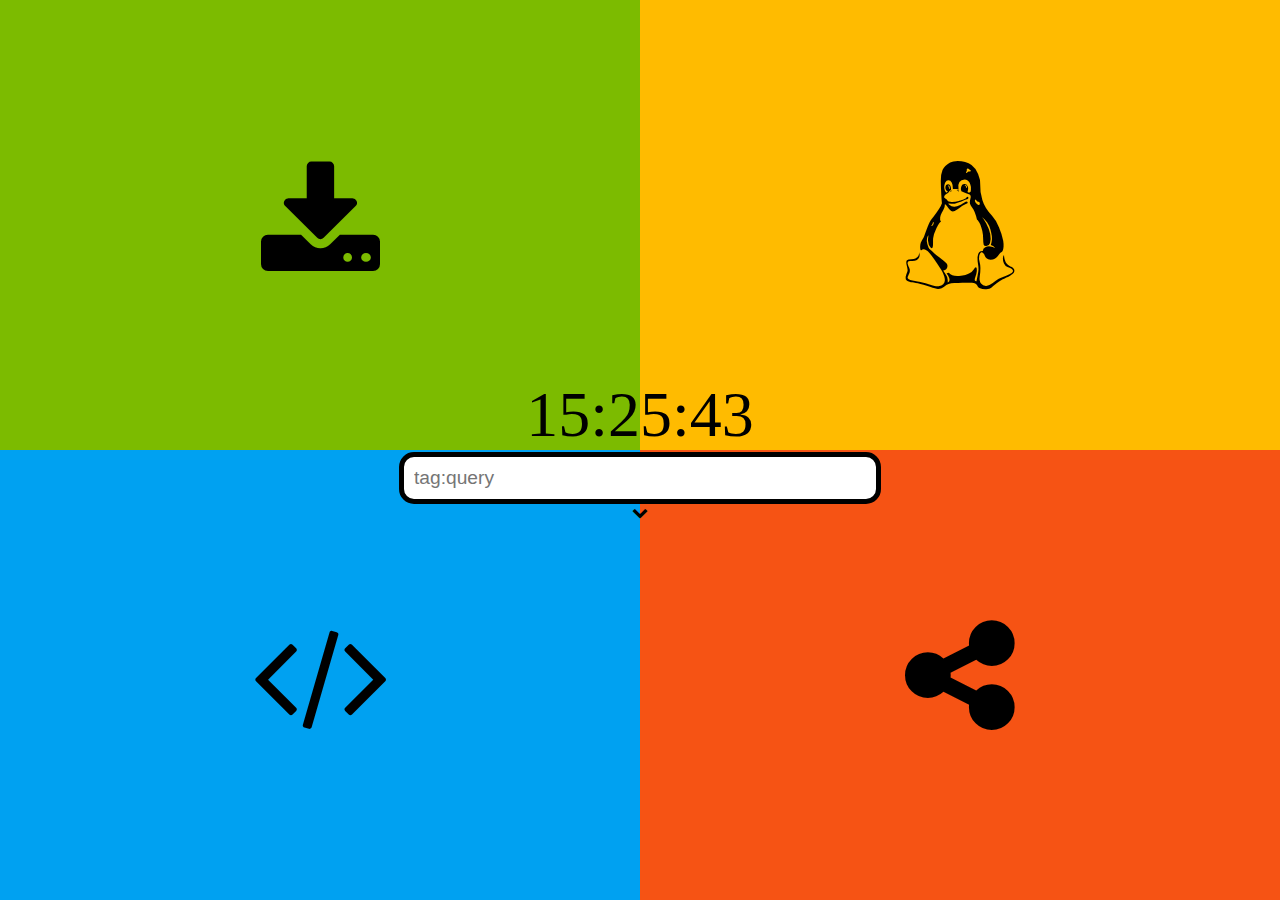
<file: index.html>
<!doctype html>
<html lang="en">
    <head>
        <title>StartPage</title>
        <meta charset="utf-8">
        <meta name="viewport" content="width-device-width, initial-scale=1.0"/>

        <link rel="stylesheet" href="public/font-awesome-4.6.3/css/font-awesome.min.css">
        <link rel="stylesheet" href="public/css/main.css">
        <link rel="stylesheet" href="public/css/themetwo.css">
    </head>
    <body>
        <nav class="text-center hide" id="bookmarks"></nav>

        <header class="row w-100">
            <!-- left panel -->
            <div id="header-left" class="col w-50 left text-center background1">
                <a href="#panel-top-right"><span class="icon fa fa-download"></span></a>
            </div>
            <div id="panel-top-left" class="panel w-50 background2">
                <a href="#"><span class="fa fa-chevron-left"></span></a>
            </div>
            <!-- right panel -->
            <div id="header-right" class="col w-50 right text-center background2">
                <a href="#panel-top-left"><span class="icon fa fa-linux"></span></a>
            </div>
            <div id="panel-top-right" class="panel w-50 background1">
                <a href="#"><span class="fa fa-chevron-right"></span></a>
            </div>
        </header>
        <main class="row text-center">
            <div id="main-col" class="col w-40">
                <!-- an element with an id="time" for the clock -->
                <p id="time"></p>

                <!-- the most important element in the startpage is the form.
                    This performs the core functionality -->
                <form name="searchForm" class="searchForm style2" method="GET" action="javascript:runQuery()">
                    <!-- an element with id="list-search" shows/hides the list of
                        user generated search engines -->
                        <!-- The following search input should be used 'as is' to
                            ensure correct functionality -->
                        <input class="searchInput" type="text" name="q" placeholder="tag:query" autofocus>
                        <span id="list-search" class="fa fa-chevron-down"></span>
                </form>

                <!-- an ul with class="hide" is necessary for the hiding/showing of
                    the user defined search engine list.
                    In order for the list to be initially hidden this should be
                    defined in your custom css file -->
                <ul id="searchEngineList" class="hide"></ul>
            </div>
        </main>
        <footer class="row w-100">
            <!-- left panel -->
            <div id="footer-left" class="col w-50 left text-center background3">
                <a href="#panel-bottom-right"><span class="icon fa fa-code"></span></a>
            </div>
            <div id="panel-bottom-left" class="panel w-50 background4">
                <a href="#"><span class="fa fa-chevron-left"></span></a>
            </div>
            <!-- right panel -->
            <div id="footer-right" class="col w-50 right text-center background4">
                <a href="#panel-bottom-left"><span class="icon fa fa-share-alt"></span></a>
            </div>
            <div id="panel-bottom-right" class="text-center panel w-50
                background3">
                <a href="#"><span class="fa fa-chevron-right"></span></a>
            </div>
        </footer>
        <!-- the following are required in this exact order -->
        <script type="text/javascript" src="public/js/lists.js"></script>
        <script type="text/javascript" src="public/js/protocols.js"></script>
        <script type="text/javascript" src="public/js/SearchQuery.js"></script>
        <script type="text/javascript" src="public/js/startpage.js"></script>

        <script type="text/javascript" src="public/js/themetwo.js"></script>
    </body>
</html>
</file>
<file: public/css/main.css>
/**
 * MAIN LAYOUT STYLES (Only layout no colors)
 *
 * CONTENTS
 *
 * SETTINGS
 * GLOBAL-STYLES.....Cross-Site Globally-available variables and config.
 *
 * COMPONENTS
 * HEADER ...........The header.
 * CONTENT ..........The individual page styles.
 * FOOTER............The footer.
 * MEDIA.............Media Queries
 */

 /*------------------------------------*\
    #GLOBAL-STYLES
\*------------------------------------*/

        html{box-sizing:border-box;}
        *, *:before, *:after{box-sizing:inherit;}
        body{font-size:100%;min-height:100%;margin:0;padding:0;}
	.show{display:block;}
	.hide{display:none;}
	.mob-show{display:none;}
	.single-img:hover, .single-img:focus, .close:hover, .close:focus, .open:hover, .open:focus, #nav_close:hover, #nav_close:focus{cursor:pointer;}
	.list-inline li{display:inline-block;}

	/* links */
	a{font-weight:bold;cursor:pointer;}
	a:focus{}
	a:link{color:inherit;text-decoration:none;outline:none;}
	a:visited{color:inherit;text-decoration:none;}
	a:hover{text-decoration:none;}
	a:active{}

	/* Enables mobile menu smooth slide out*/
	#panel_main{
	/* Transition */
		-webkit-transition:all .6s ease-in-out; /* Chrome 1-25, Safari 3.2+ */
		-moz-transition:all .6s ease-in-out; /* Firefox 4-15 */
		-o-transition:all .6s ease-in-out; /* Opera 10.50–12.00 */
		transition:all .6s ease-in-out; /* Chrome 26, Firefox 16+, IE 10+, Opera 12.10+ */
	}
/*
*	#BASE-GRID
*/

	.row{clear:both;overflow:hidden;}
	.row-noover{clear:both;overflow:visible;}

	/* Row/Col wrap padding */
	.wrap-15{padding-top:15px !important;padding-bottom:15px !important;overflow:hidden;}
	.wrap-15-top{padding-top:15px !important;overflow:hidden;}
	.wrap-15-bottom{padding-bottom:15px !important;overflow:hidden;}
	.wrap-15-30{padding-top:15px !important;padding-bottom:30px !important;overflow:hidden;}
	.wrap-30{padding-top:30px !important;padding-bottom:30px !important;overflow:hidden;}
	.wrap-30-bottom{padding-bottom:30px !important;overflow:hidden;}
	.wrap-30-top{padding-top:30px !important;overflow:hidden;}
	.wrap-30-60{padding-top:30px !important;padding-bottom:60px !important;overflow:hidden;}
	.wrap-30-120{padding-top:30px !important;padding-bottom:120px !important;overflow:hidden;}
	.wrap-60{padding-top:60px !important;padding-bottom:60px !important;overflow:hidden;}
	.wrap-60-top{padding-top:60px !important;overflow:hidden;}
	.wrap-60-bottom{padding-bottom:60px !important;overflow:hidden;}
	.wrap-60-30{padding-top:60px !important;padding-bottom:30px !important;overflow:hidden;}
	.wrap-60-120{padding-top:60px !important;padding-bottom:120px !important;overflow:hidden;}
	.wrap-120{padding-top:120px !important;padding-bottom:120px !important;overflow:hidden;}
	.wrap-120-top{padding-top:120px !important;overflow:hidden;}
	.wrap-120-bottom{padding-bottom:120px !important;overflow:hidden;}
	.wrap-120-30{padding-top:120px !important;padding-top:30px !important;overflow:hidden;}
	.wrap-120-60{padding-top:120px !important;padding-top:60px !important;overflow:hidden;}
	.wrap-240{padding-top:240px !important;padding-bottom:240px !important;overflow:hidden;}
        .wrap-240-top{padding-top:240px !important;overflow:hidden;}
	.wrap-360{padding-top:360px !important;padding-bottom:360px !important;overflow:hidden;}

	.col{padding:0 15px;}
        .col-30{padding:0 30px;}
/*
*	#ERRORS
*/


/*
*	#WIDTHS
*/

	.w-10{width:10%;}
	.w-20{width:20%;}
	.w-25{width:25%;}
	.w-30{width:30%;}
	.w-33{width:33%;} /* for thirds without gaps use 33% 34% 33% */
	.w-34{width:34%;}
	.w-40{width:40%;}
	.w-45{width:45%;}
	.w-50{width:50%;}
	.w-55{width:55%;}
	.w-60{width:60%;}
	.w-70{width:70%;}
	.w-75{width:75%;}
	.w-80{width:80%;}
	.w-90{width:90%;}
	.w-100{width:100%;}

/*
*	#FLOATS-MARGINS
*/

	.left{float:left;}
	.right{float:right;}
	.margin-center{margin:0 auto;}

/*
*	#TEXT-ALIGN
*/

	.text-center{text-align:center;}
	.text-left{text-align:left;}
	.text-right{text-align:right;}

/*
*	#FONTS
*/

	.font-weight-700{font-weight:700 !important;}
	.font-weight-500{font-weight:500 !important;}


 /*------------------------------------*\
    #CONTENT-STYLES
\*------------------------------------*/

/*
*	#MISC
*/
	/* Notification bar base styles */
	.notify-bottom, .notify-top{position:fixed;left:0;right:0;background-color:black;background-color:rgba(0,0,0,0.9);
/* Transition */
	-webkit-transition:all .6s ease-in-out; /* Chrome 1-25, Safari 3.2+ */
	-moz-transition:all .6s ease-in-out; /* Firefox 4-15 */
	-o-transition:all .6s ease-in-out; /* Opera 10.50–12.00 */
	transition:all .6s ease-in-out; /* Chrome 26, Firefox 16+, IE 10+, Opera 12.10+ */
	}
	.notify-bottom{bottom:0;}
	.notify-top{top:0;}

/*
*	#HEADER
*/

	/* Main Nav is styled in site.css file. Mobile nav size and layouts are defined here. */

	/* Mobile Nav */
	#mob_menu_open{padding:.5rem;border-radius:0 0 25% 0;}
	#mob_nav{z-index:999;position:fixed;}
	#mob_nav.top-slide{width:100%;top:0;left:0;overflow-x:auto;
/* Transform */
	-webkit-transform:translateY(-100%); /* Chrome, Safari 3.1+ */
	-moz-transform:translateY(-100%); /* Firefox 3.5+ */
	-o-transform:translateY(-100%); /* Opera 10.50-12.00 */
	-ms-transform:translateY(-100%); /* IE 9 */
	transform:translateY(-100%); /* Firefox 16+, IE 10+, Opera 12.10+ */
/* Transition */
	-webkit-transition:all .6s ease-in-out; /* Chrome 1-25, Safari 3.2+ */
	-moz-transition:all .6s ease-in-out; /* Firefox 4-15 */
	-o-transition:all .6s ease-in-out; /* Opera 10.50–12.00 */
	transition:all .6s ease-in-out; /* Chrome 26, Firefox 16+, IE 10+, Opera 12.10+ */
	}
	#mob_nav.right-slide{width:50%;height:100%;top:0;left:0;overflow-x:auto;
/* Transform */
	-webkit-transform:translateX(-100%); /* Chrome, Safari 3.1+ */
	-moz-transform:translateX(-100%); /* Firefox 3.5+ */
	-o-transform:translateX(-100%); /* Opera 10.50-12.00 */
	-ms-transform:translateX(-100%); /* IE 9 */
	transform:translateX(-100%); /* Firefox 16+, IE 10+, Opera 12.10+ */
/* Transition */
	-webkit-transition:all .6s ease-in-out; /* Chrome 1-25, Safari 3.2+ */
	-moz-transition:all .6s ease-in-out; /* Firefox 4-15 */
	-o-transition:all .6s ease-in-out; /* Opera 10.50–12.00 */
	transition:all .6s ease-in-out; /* Chrome 26, Firefox 16+, IE 10+, Opera 12.10+ */
	}
	.mob-nav li{}
	.mob-nav li:first-of-type{font-size:18px;padding-bottom:.5rem;}
	.mob-nav a{display:block;height:100%;padding:.5rem 0 .5rem 0;font-size:20px;}
/*
*	#CONTENT
*/
	#content{padding:0;}

/*
*	#FOOTER
*/

/*
*	#MEDIA
*/
	@media all and (max-width:64em){
		.ml-hide{display:none !important;}
		.ml-show{display:block !important;}
		.w-33, .w-34, .w-45, .w-55, .w-75, .ml-100{width:100% !important;float:none !important;}
		.m-center{text-align:center !important;}
		.m-nowrap{padding-top:0 !important;padding-bottom:0 !important;}

		.wrap-60{padding-top:30px !important;padding-bottom:30px !important;}

                .ml-10{width:10% !important;}
                .ml-20{width:20% !important;}
                .ml-25{width:25% !important;}
                .ml-30{width:30% !important;}
                .ml-33{width:33% !important;} /* for thirds without gaps use 33% 34% 33% */
                .ml-34{width:34% !important;}
                .ml-40{width:40% !important;}
                .ml-45{width:45% !important;}
                .ml-50{width:50% !important;}
                .ml-55{width:55% !important;}
                .ml-60{width:60% !important;}
                .ml-70{width:70% !important;}
                .ml-75{width:75% !important;}
                .ml-80{width:80% !important;}
                .ml-90{width:90% !important;}
                .ml-100{width:100% !important;}
	}
        @media all and (max-width:43.750em){
		.mm-hide{display:none !important;}
		.mm-show{display:block !important;}
                .col-30{padding:0 15px !important;}

                .mm-10{width:10% !important;}
                .mm-20{width:20% !important;}
                .mm-25{width:25% !important;}
                .mm-30{width:30% !important;}
                .mm-33{width:33% !important;} /* for thirds without gaps use 33% 34% 33% */
                .mm-34{width:34% !important;}
                .mm-40{width:40% !important;}
                .mm-45{width:45% !important;}
                .mm-50{width:50% !important;}
                .mm-55{width:55% !important;}
                .mm-60{width:60% !important;}
                .mm-70{width:70% !important;}
                .mm-75{width:75% !important;}
                .mm-80{width:80% !important;}
                .mm-90{width:90% !important;}
                .mm-100{width:100% !important;}
        }
</file>
<file: public/css/themetwo.css>
/*
 * THEMETWO
 *
 * Stylesheet
 *
 * slide in panel bookmarks
 *
 * form styles courtesy of
 *      http://callmenick.com/post/various-css-input-text-styles
 *
 *  Using Microsoft colour palette to make things easier.
 *
 */
/*
 * GLOBAL STYLES
 */
body{
    overflow:hidden;
}
/* green */
.background1{
    background-color:#7CBB00;
}
/* yellow */
.background2{
    background-color:#FFBB00;
}
/* blue */
.background3{
    background-color:#00A1F1;
}
/* red */
.background4{
    background-color:#F65314;
}
/*
 * PANELS
 */
.icon{
    font-size:8rem;
    position:relative;
    top:50%;
    transform:translateY(-50%);
}
.panel{
    padding-top:15px;
    text-align:center;
    height:50%;
    box-sizing:border-box;
    z-index:1;
    position:absolute;
    transition-property:transform;
    transition-duration:1s;
}
.panel ul li:first-of-type{
    font-size:2rem;
    text-decoration:underline;
}
.panel ul{
    list-style-type:none;
    padding:0;
}
.panel ul li{
    padding:5px 0;
    font-size:1.1rem;
    transition:all .6s;
}
.panel ul li:hover{
    opacity:.6;
}
/*
 * HEADER
 */
header{
    top:0;
    left:0;
    position:absolute;
    height:50%;
    margin:auto;
}
#header-left, #header-right{
    height:100%;
}
#panel-top-left, #panel-top-right{
    top:0;
}
#panel-top-left{
    position:fixed;
    left:0;
    transform:translateX(-100%);
}
#panel-top-right{
    position:fixed;
    right:0;
    transform:translateX(100%);
}
#panel-top-left:target, #panel-top-right:target{
    transform:translateX(0);
}
/*
 * FORM/CLOCK
 */
#main-col{
    position:absolute;
    margin:0;
    top:50%;
    left:50%;
    transform:translate(-50%, -50%);
    z-index:2;
}
#time{
    font-size:4rem;
    margin:0;
}
.searchForm input[type="text"]{
    display:block;
    margin:0 auto;
    width:50%;
    font-family:sans-serif;
    font-size:1.2em;
    appearance:none;
    box-shadow:none;
    border-radius:none;
    box-sizing:border-box;
    transition:all .7s;
}
.searchForm input[type="text"]:focus{
    outline:none;
    width:100%;
}
.searchForm span:hover{
    cursor:pointer;
}
.style2 input[type="text"]{
    padding:10px;
    border:5px solid #000;
    border-radius:15px;
}
#searchEngineList{
    margin:0 auto;
    color:#000;
    padding:15px;
    position:absolute;
    left:0;
    right:0;
    font-size:1.1rem;
    list-style-type:none;
    background-color:#fff;
    border:5px solid #000;
    border-radius:15px;
    -moz-column-count:2;
    -moz-column-rule-style:solid;
}
#searchEngineList li{
    margin:5px 0;
}
#searchEngineList li a{
    font-weight:normal;
}
/*
 * FOOTER
 */
footer{
    bottom:0;
    left:0;
    position:absolute;
    height:50%;
    margin:auto;
}
#footer-left, #footer-right{
    height:100%;
}
#panel-bottom-left, #panel-bottom-right{
    bottom:0;
}
#panel-bottom-left{
    position:fixed;
    left:0;
    transform:translateX(-100%);
}
#panel-bottom-right{
    position:fixed;
    right:0;
    transform:translateX(100%);
}
#panel-bottom-left:target, #panel-bottom-right:target{
    transform:translateX(0);
}
</file>
